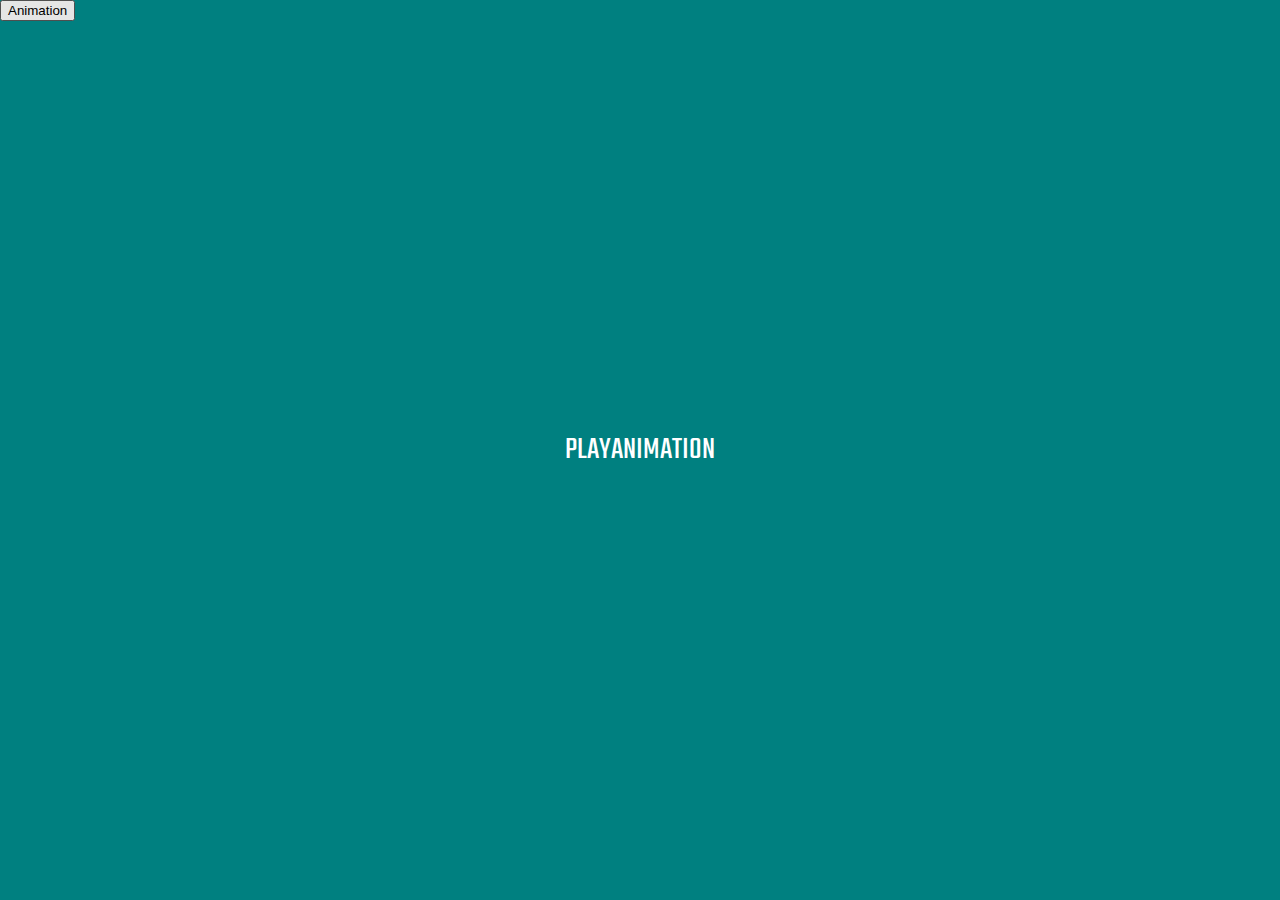
<file: Animation.end/index.html>
<!DOCTYPE html>
<html lang="en">
<head>
    <meta charset="UTF-8">
    <meta name="viewport" content="width=device-width, initial-scale=1.0">
    <meta http-equiv="X-UA-Compatible" content="ie=edge">
    <title>Document</title>
    <link rel="stylesheet" href="style.css">
    <link href="https://fonts.googleapis.com/css2?family=Teko:wght@500&display=swap" rel="stylesheet">
</head>
<body>
    <div id="container">
        <div class="animate-title inview">
            PLAY ANIMATION
        </div>
        <button onclick="document.querySelector('.animate-title').classList.toggle('inview');">Animation</button>
    </div>
    <script src="main.js"></script>
</body>
</html>
</file>
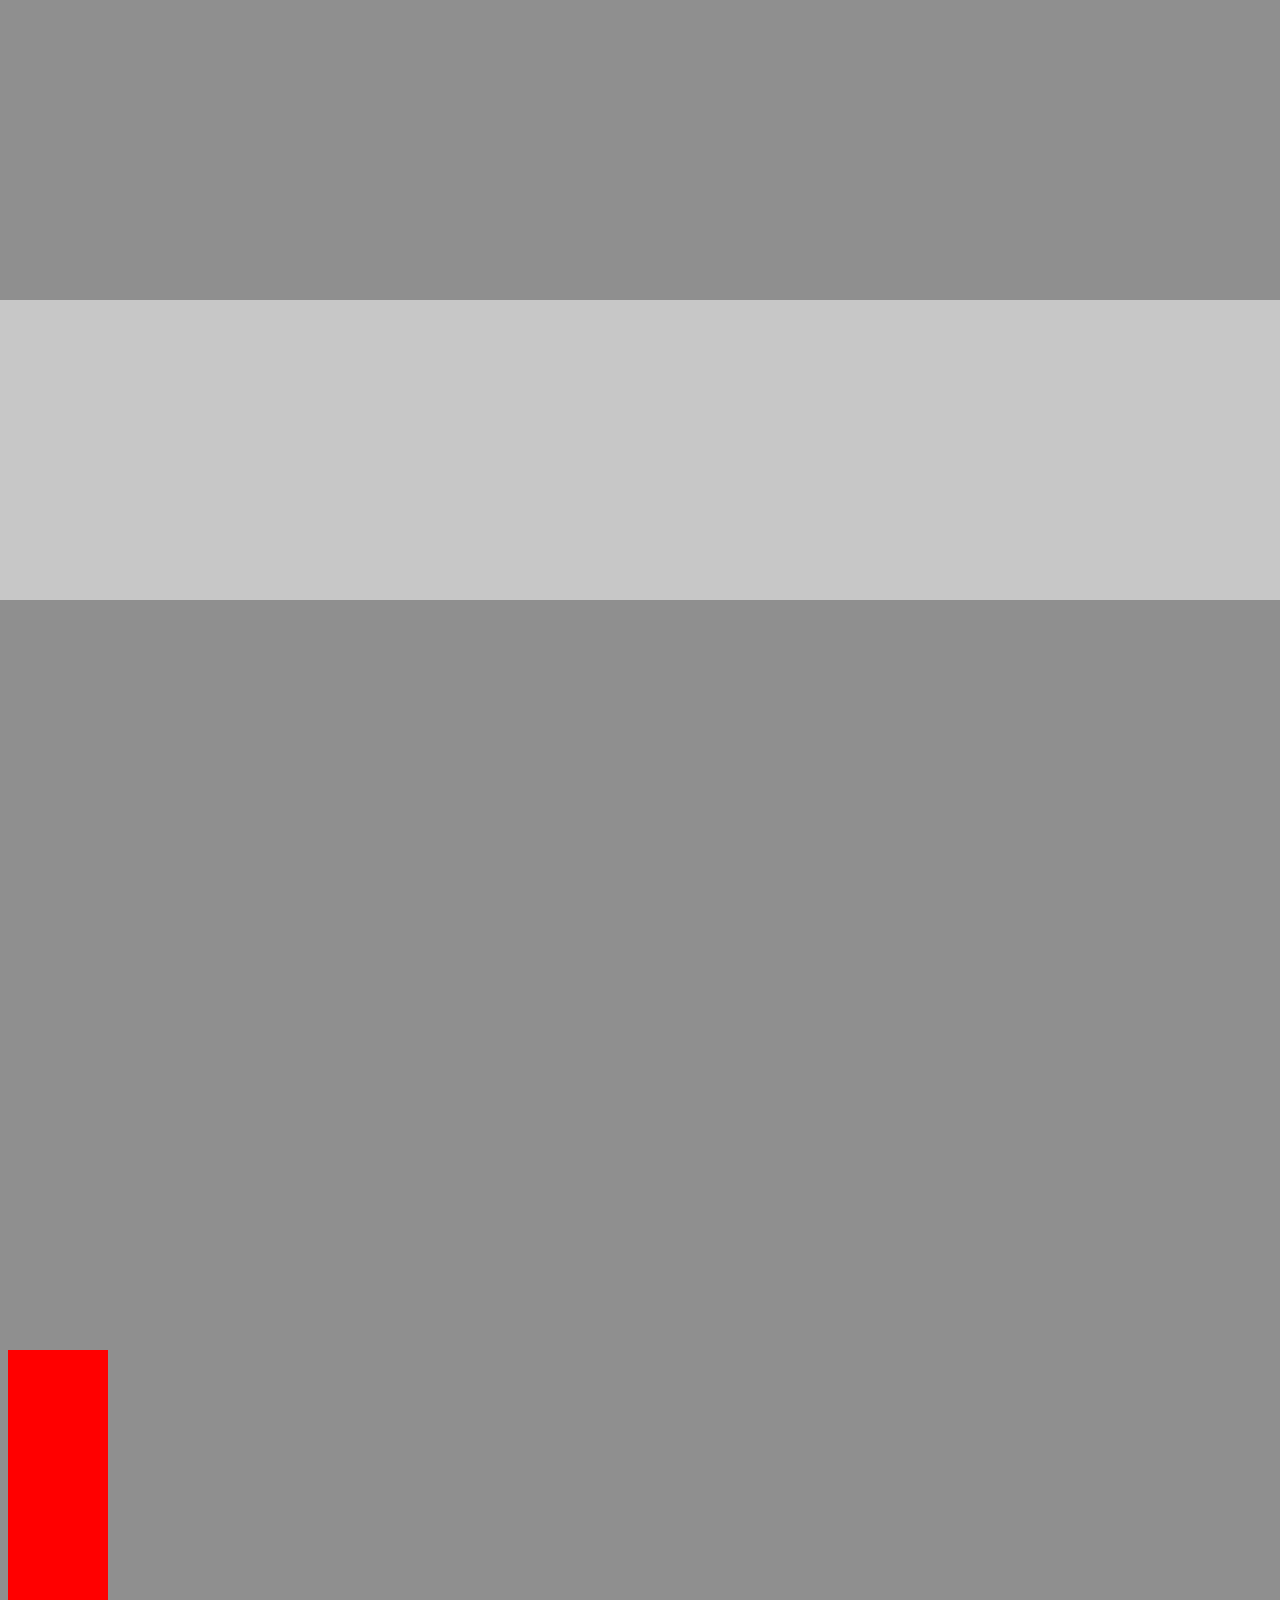
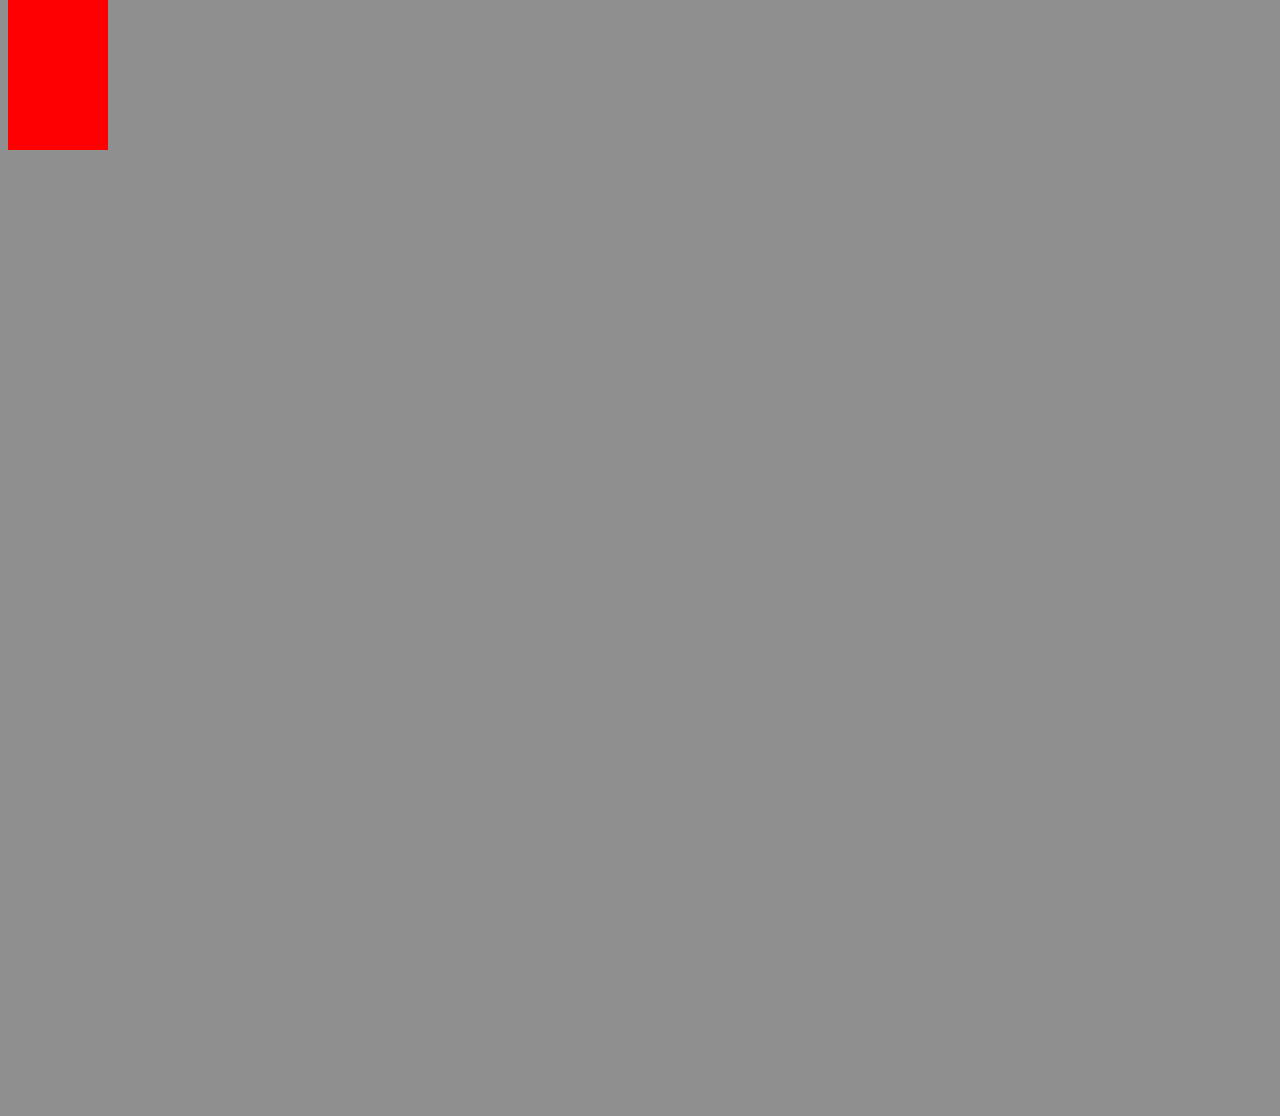
<file: section7-85/index.html>
<!DOCTYPE html>
<html lang="en">

<head>
    <meta charset="UTF-8">
    <meta name="viewport" content="width=device-width, initial-scale=1.0">
    <meta http-equiv="X-UA-Compatible" content="ie=edge">
    <link rel="stylesheet" href="https://use.fontawesome.com/releases/v5.0.13/css/all.css" integrity="sha384-DNOHZ68U8hZfKXOrtjWvjxusGo9WQnrNx2sqG0tfsghAvtVlRW3tvkXWZh58N9jp" crossorigin="anonymous">
    <link href="https://fonts.googleapis.com/css2?family=Teko:wght@500&display=swap" rel="stylesheet">
    <link rel="stylesheet" href="style.css">
    <title>Document</title>
</head>

<body>
    <div class="child"></div>
    <div id="margin">
        <div></div>
    </div>
    <!-- https://github.com/w3c/IntersectionObserver/tree/master/polyfill -->
    <script src="main.js"></script>
</body>

</html>
</file>
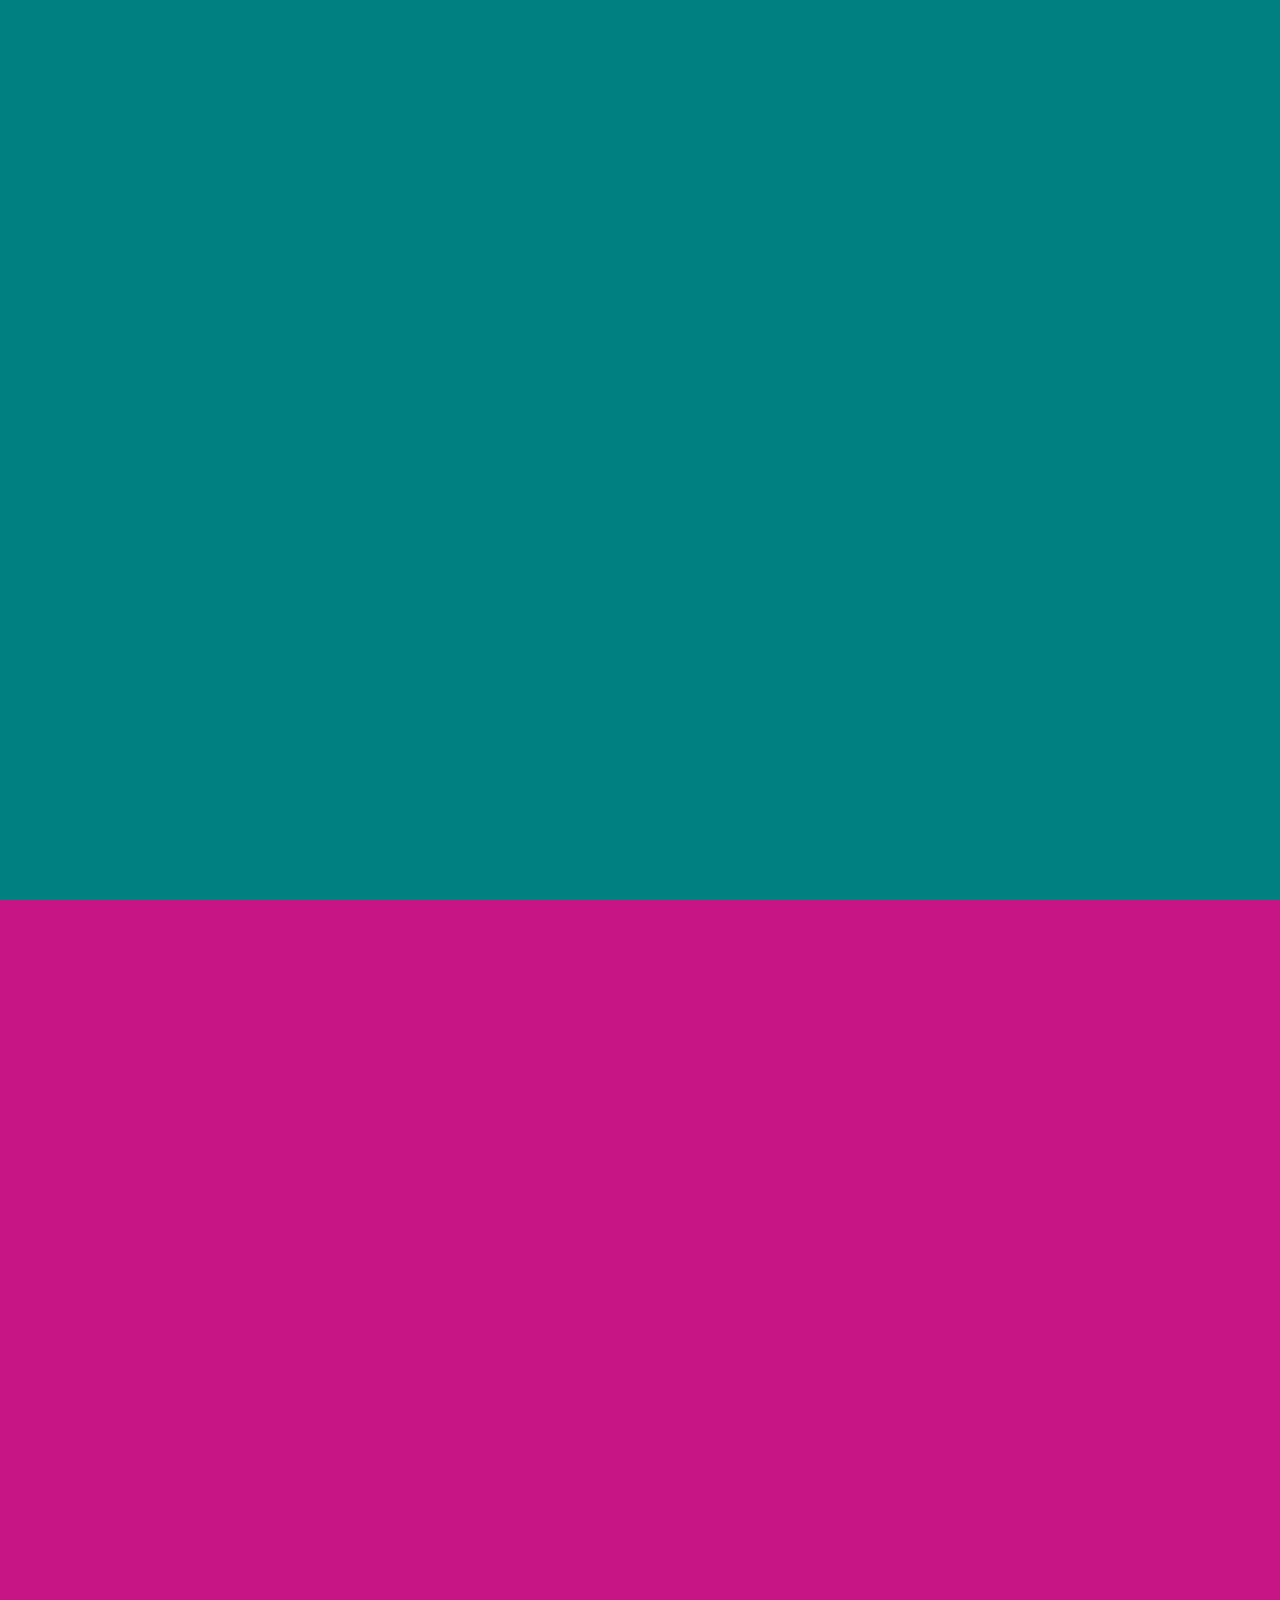
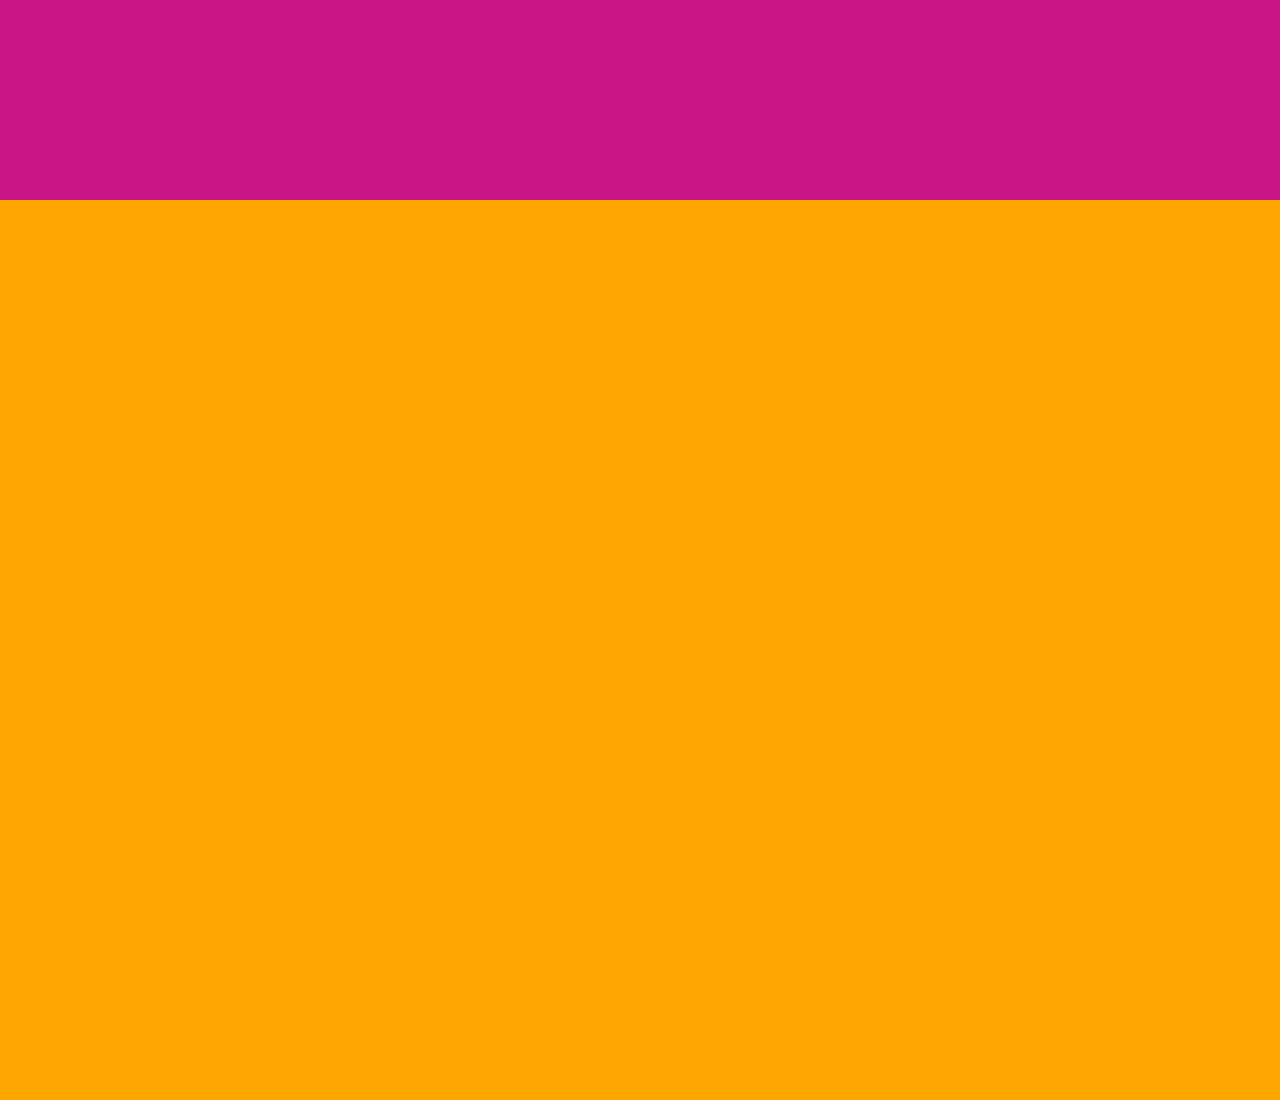
<file: section7-86/index.html>
<!DOCTYPE html>
<html lang="en">

<head>
    <meta charset="UTF-8">
    <meta name="viewport" content="width=device-width, initial-scale=1.0">
    <meta http-equiv="X-UA-Compatible" content="ie=edge">
    <link rel="stylesheet" href="https://use.fontawesome.com/releases/v5.0.13/css/all.css" integrity="sha384-DNOHZ68U8hZfKXOrtjWvjxusGo9WQnrNx2sqG0tfsghAvtVlRW3tvkXWZh58N9jp" crossorigin="anonymous">
    <link href="https://fonts.googleapis.com/css2?family=Teko:wght@500&display=swap" rel="stylesheet">
    <link rel="stylesheet" href="style.css">
    <title>Document</title>
</head>

<body>
    <section>

        <div class="animate-title">Start where you are.</div>

    </section>
    <section>

        <div class="animate-title">Use what you have.</div>

    </section>
    <section>

        <div class="animate-title">Do what you can.</div>

    </section>
    <script src="text-animation.js"></script>
    <script src="main.js"></script>
</body>

</html>
</file>
<file: section7-85/style.css>
.child.inview {
  background-color: green;
}

.child {
  position: absolute;
  top: 150vh;
  background-color: red;
  width: 100px;
  height: 400px;
}
.child:nth-child(2) {
  left: 110px;
}

body {
  width: 100%;
  height: 300vh;
  background-color: rgb(143, 143, 143);
}

#margin {
  padding: 300px 0;
  position: fixed;
  top: 0;
  bottom: 0;
  right: 0;
  left: 0;
}
#margin > div {
  background-color: rgba(255, 255, 255, 0.5);
  width: 100%;
  height: 100%;
}/*# sourceMappingURL=style.css.map */
</file>
<file: section7-86/style.css>
html {
  font-family: "Teko", sans-serif;
}

body {
  margin: 0;
}

section {
  position: relative;
  height: 100vh;
  background-color: teal;
}
section:nth-child(2) {
  background-color: mediumvioletred;
}
section:nth-child(3) {
  background-color: orange;
}

.animate-title,
.tween-animate-title {
  position: absolute;
  top: 50%;
  left: 50%;
  transform: translate(-50%, -50%);
  color: white;
  opacity: 0;
  font-size: 2em;
}
.animate-title.inview,
.tween-animate-title.inview {
  opacity: 1;
}
.animate-title.inview .char,
.tween-animate-title.inview .char {
  display: inline-block;
}
.animate-title .char,
.tween-animate-title .char {
  opacity: 0;
}

.animate-title.inview .char {
  animation-name: kf-animate-chars;
  animation-duration: 0.5s;
  animation-timing-function: cubic-bezier(0.39, 1.57, 0.58, 1);
  animation-delay: 0s;
  animation-iteration-count: 1;
  animation-direction: normal;
  animation-fill-mode: both;
}
.animate-title.inview .char:nth-child(1) {
  animation-delay: 0.04s;
}
.animate-title.inview .char:nth-child(2) {
  animation-delay: 0.08s;
}
.animate-title.inview .char:nth-child(3) {
  animation-delay: 0.12s;
}
.animate-title.inview .char:nth-child(4) {
  animation-delay: 0.16s;
}
.animate-title.inview .char:nth-child(5) {
  animation-delay: 0.2s;
}
.animate-title.inview .char:nth-child(6) {
  animation-delay: 0.24s;
}
.animate-title.inview .char:nth-child(7) {
  animation-delay: 0.28s;
}
.animate-title.inview .char:nth-child(8) {
  animation-delay: 0.32s;
}
.animate-title.inview .char:nth-child(9) {
  animation-delay: 0.36s;
}
.animate-title.inview .char:nth-child(10) {
  animation-delay: 0.4s;
}
.animate-title.inview .char:nth-child(11) {
  animation-delay: 0.44s;
}
.animate-title.inview .char:nth-child(12) {
  animation-delay: 0.48s;
}
.animate-title.inview .char:nth-child(13) {
  animation-delay: 0.52s;
}
.animate-title.inview .char:nth-child(14) {
  animation-delay: 0.56s;
}
.animate-title.inview .char:nth-child(15) {
  animation-delay: 0.6s;
}
.animate-title.inview .char:nth-child(16) {
  animation-delay: 0.64s;
}
.animate-title.inview .char:nth-child(17) {
  animation-delay: 0.68s;
}
.animate-title.inview .char:nth-child(18) {
  animation-delay: 0.72s;
}
.animate-title.inview .char:nth-child(19) {
  animation-delay: 0.76s;
}
.animate-title.inview .char:nth-child(20) {
  animation-delay: 0.8s;
}
.animate-title.inview .char:nth-child(21) {
  animation-delay: 0.84s;
}
.animate-title.inview .char:nth-child(22) {
  animation-delay: 0.88s;
}
.animate-title.inview .char:nth-child(23) {
  animation-delay: 0.92s;
}
.animate-title.inview .char:nth-child(24) {
  animation-delay: 0.96s;
}
.animate-title.inview .char:nth-child(25) {
  animation-delay: 1s;
}
.animate-title.inview .char:nth-child(26) {
  animation-delay: 1.04s;
}
.animate-title.inview .char:nth-child(27) {
  animation-delay: 1.08s;
}
.animate-title.inview .char:nth-child(28) {
  animation-delay: 1.12s;
}
.animate-title.inview .char:nth-child(29) {
  animation-delay: 1.16s;
}
.animate-title.inview .char:nth-child(30) {
  animation-delay: 1.2s;
}

@keyframes kf-animate-chars {
  0% {
    opacity: 0;
    transform: translateY(-50%);
  }
  100% {
    opacity: 1;
    transform: translateY(0);
  }
}/*# sourceMappingURL=style.css.map */
</file>
<file: Animation.end/style.css>
html {
  font-family: "Teko", sans-serif;
}

body {
  margin: 0;
}

#container {
  position: relative;
  height: 100vh;
  background-color: teal;
}

.animate-title {
  position: absolute;
  top: 50%;
  left: 50%;
  transform: translate(-50%, -50%);
  color: white;
  opacity: 0;
  font-size: 2em;
}
.animate-title.inview {
  opacity: 1;
}
.animate-title.inview .char {
  display: inline-block;
  animation-name: kf-animate-chars;
  animation-duration: 0.5s;
  animation-timing-function: cubic-bezier(0.39, 1.57, 0.58, 1);
  animation-delay: 0s;
  animation-iteration-count: 1;
  animation-direction: normal;
  animation-fill-mode: both;
}
.animate-title.inview .char:nth-child(1) {
  animation-delay: 0.04s;
}
.animate-title.inview .char:nth-child(2) {
  animation-delay: 0.08s;
}
.animate-title.inview .char:nth-child(3) {
  animation-delay: 0.12s;
}
.animate-title.inview .char:nth-child(4) {
  animation-delay: 0.16s;
}
.animate-title.inview .char:nth-child(5) {
  animation-delay: 0.2s;
}
.animate-title.inview .char:nth-child(6) {
  animation-delay: 0.24s;
}
.animate-title.inview .char:nth-child(7) {
  animation-delay: 0.28s;
}
.animate-title.inview .char:nth-child(8) {
  animation-delay: 0.32s;
}
.animate-title.inview .char:nth-child(9) {
  animation-delay: 0.36s;
}

@keyframes kf-animate-chars {
  0% {
    opacity: 0;
    transform: translateY(-50%);
  }
  100% {
    opacity: 1;
    transform: translateY(0);
  }
}/*# sourceMappingURL=style.css.map */
</file>
